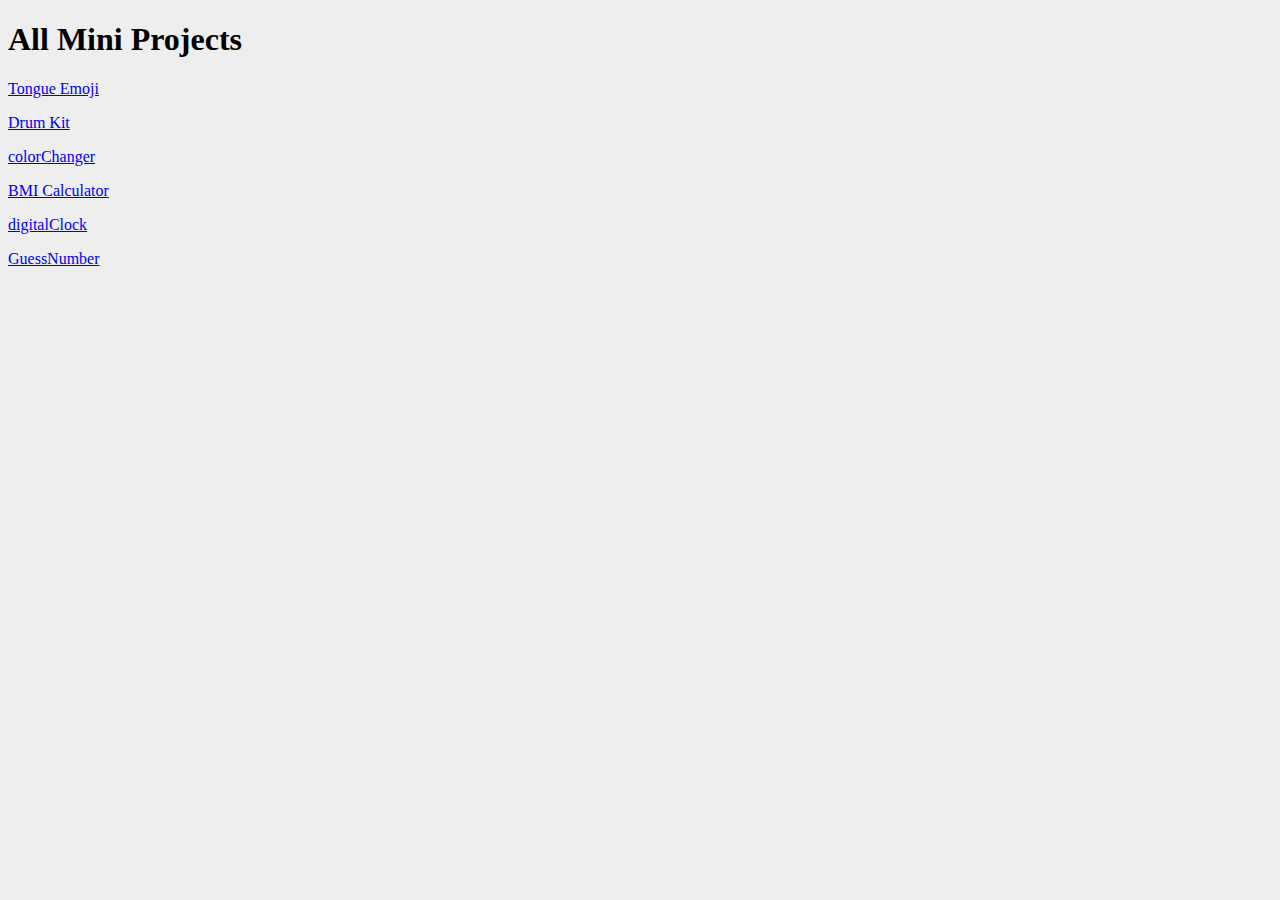
<file: index.html>
<!DOCTYPE html>
<html lang="en">
  <head>
    <meta charset="UTF-8" />
    <meta name="viewport" content="width=device-width, initial-scale=1.0" />
    <title>ART COLLECTION</title>
    <link rel="stylesheet" href="./style.css" />
  </head>
  <body>
    <h1>All Mini Projects</h1>
    <div>
      <a href="./pixelEmoji's/tongue.html">Tongue Emoji</a>
      <a href="./DrumKit/index.html">Drum Kit</a>
      <a href="./colorChanger/colorChanger.html">colorChanger</a>
      <a href="./bmiCalculator/bmi.html">BMI Calculator</a>
      <a href="./digitalClock/digitalClock.html">digitalClock</a>
      <a href="./guessNumber/guessNumber.html">GuessNumber</a>
    </div>
  </body>
</html>
</file>
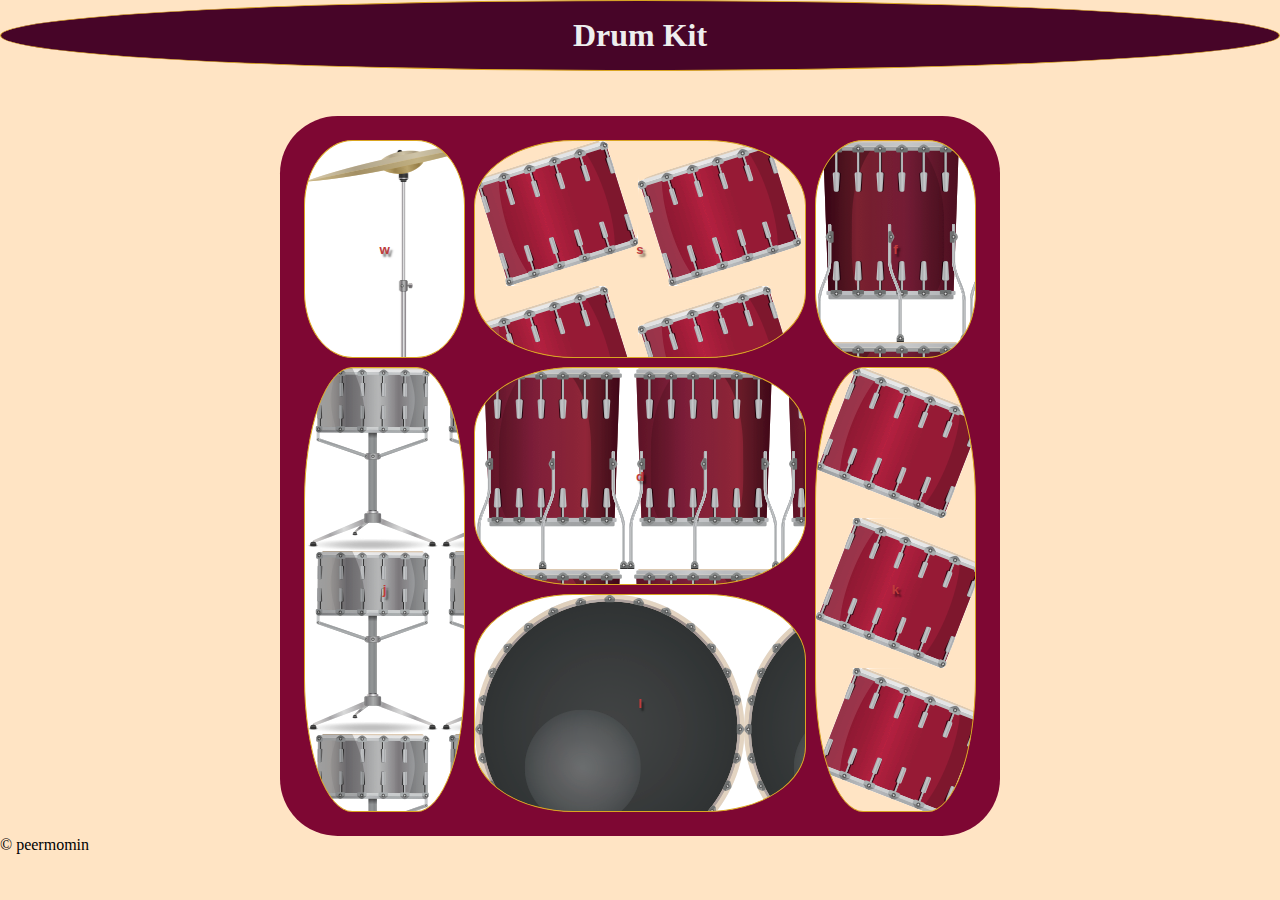
<file: Drum Kit/index.html>
<!DOCTYPE html>
<html lang="en">
  <head>
    <meta charset="UTF-8" />
    <meta name="viewport" content="width=device-width, initial-scale=1.0" />
    <title>Drum Kit</title>
    <link rel="stylesheet" href="style.css" />
  </head>
  <body>
    <header>
      <h1>Drum Kit</h1>
    </header>
    <main class="drum-container">
      <button class="drum w">w</button>
      <button class="drum s">s</button>
      <button class="drum d">d</button>
      <button class="drum f">f</button>
      <button class="drum j">j</button>
      <button class="drum k">k</button>
      <button class="drum l">l</button>
    </main>
    <footer>
      <p>&copy peermomin</p>
    </footer>
    <script src="./index.js"></script>
  </body>
</html>
</file>
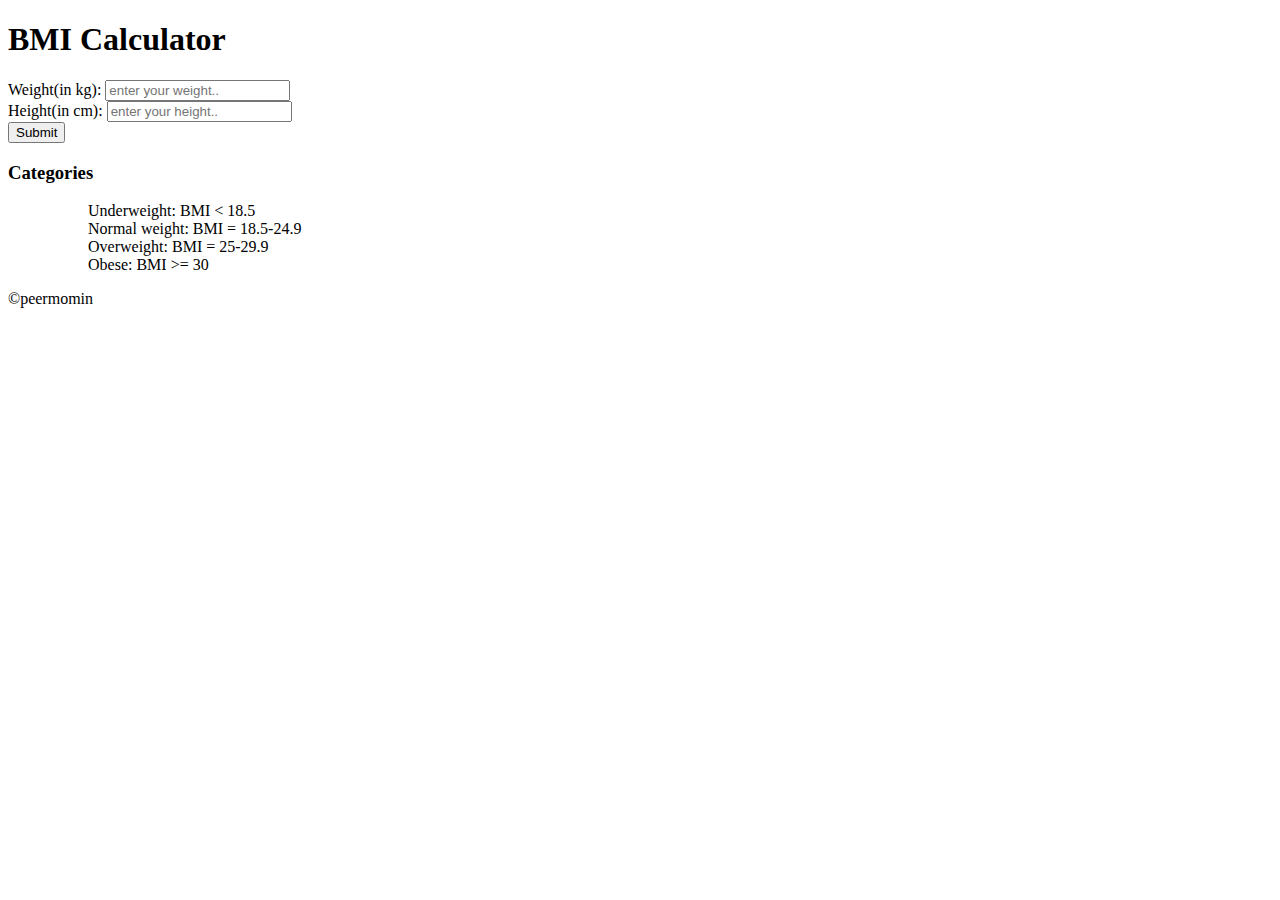
<file: bmiCalculator/bmi.html>
<!DOCTYPE html>
<html lang="en">
  <head>
    <meta charset="UTF-8" />
    <meta name="viewport" content="width=device-width, initial-scale=1.0" />
    <title>BMI</title>
  </head>
  <body>
    <header>
      <h1>BMI Calculator</h1>
    </header>
    <main>
      <form>
        <div>
          <label>Weight(in kg):</label>
          <input type="text" placeholder="enter your weight.." id="weight"/>
        </div>
        <div>
            <label>Height(in cm):</label>
            <input type="text" placeholder="enter your height.." id="height">
        </div>
        <div>
            <input type="submit">
        </div>
      </form>
      <div id="results"></div>
      <p>
        <h3>Categories</h3>
        <ul>
            <ol>Underweight: BMI &lt; 18.5</ol>
            <ol>Normal weight: BMI = 18.5-24.9</ol>
            <ol>Overweight: BMI = 25-29.9</ol>
            <ol>Obese: BMI &gt;= 30</ol>
        </ul>
      </p>
    </main>
    <footer>
        <p>&copy;peermomin</p>
    </footer>
    <script src="./bmi.js"></script>
  </body>
</html>
</file>
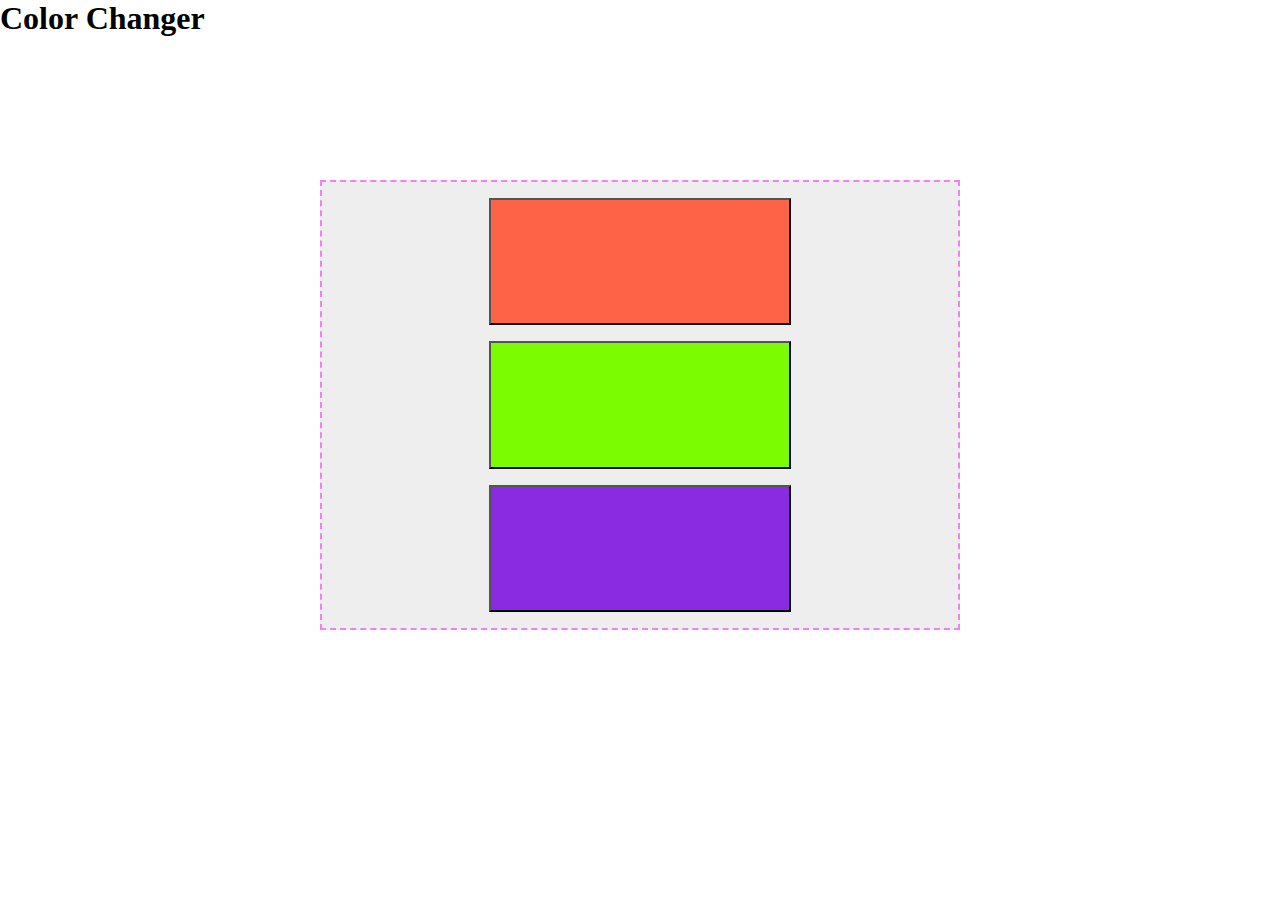
<file: colorChanger/colorChanger.html>
<!DOCTYPE html>
<html lang="en">
  <head>
    <meta charset="UTF-8" />
    <meta name="viewport" content="width=device-width, initial-scale=1.0" />
    <title>Color Changer</title>
    <link rel="stylesheet" href="colorChanger.css" />
  </head>
  <body>
    <h1>Color Changer</h1>
    <div class="container">
      <button class="buttons"></button>
      <button class="buttons"></button>
      <button class="buttons"></button>
    </div>
    <script src="./colorChanger.js"></script>
  </body>
</html>
</file>
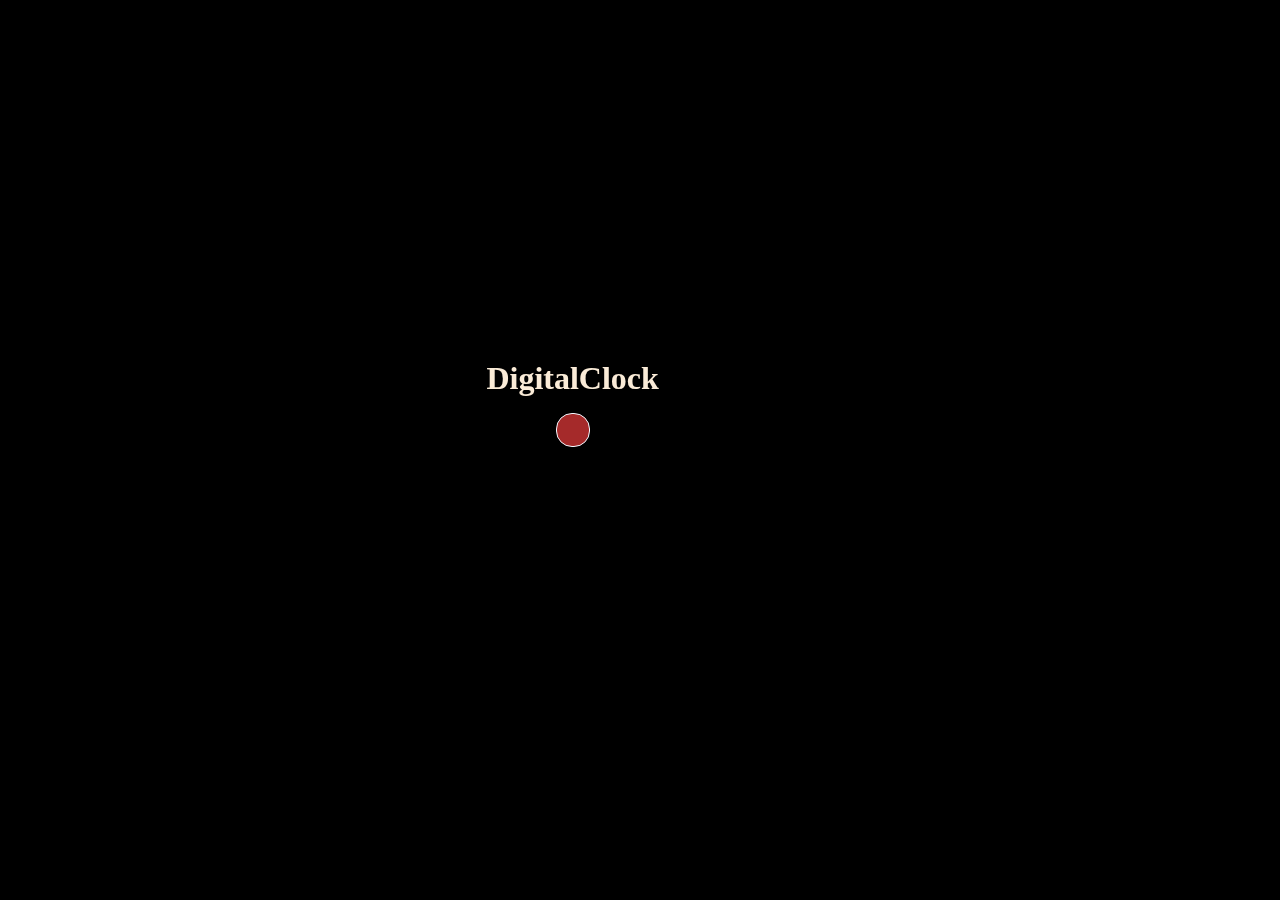
<file: digitalClock/digitalClock.html>
<!DOCTYPE html>
<html lang="en">
  <head>
    <meta charset="UTF-8" />
    <meta name="viewport" content="width=device-width, initial-scale=1.0" />
    <title>digitalClock</title>
    <link rel="stylesheet" href="digitalClock.css">
  </head>
  <body>
    <div class="container">
      <h1>DigitalClock</h1>
      <p id="clock"></p>
    </div>
    <script src="./digitalClock.js"></script>
  </body>
</html>
</file>
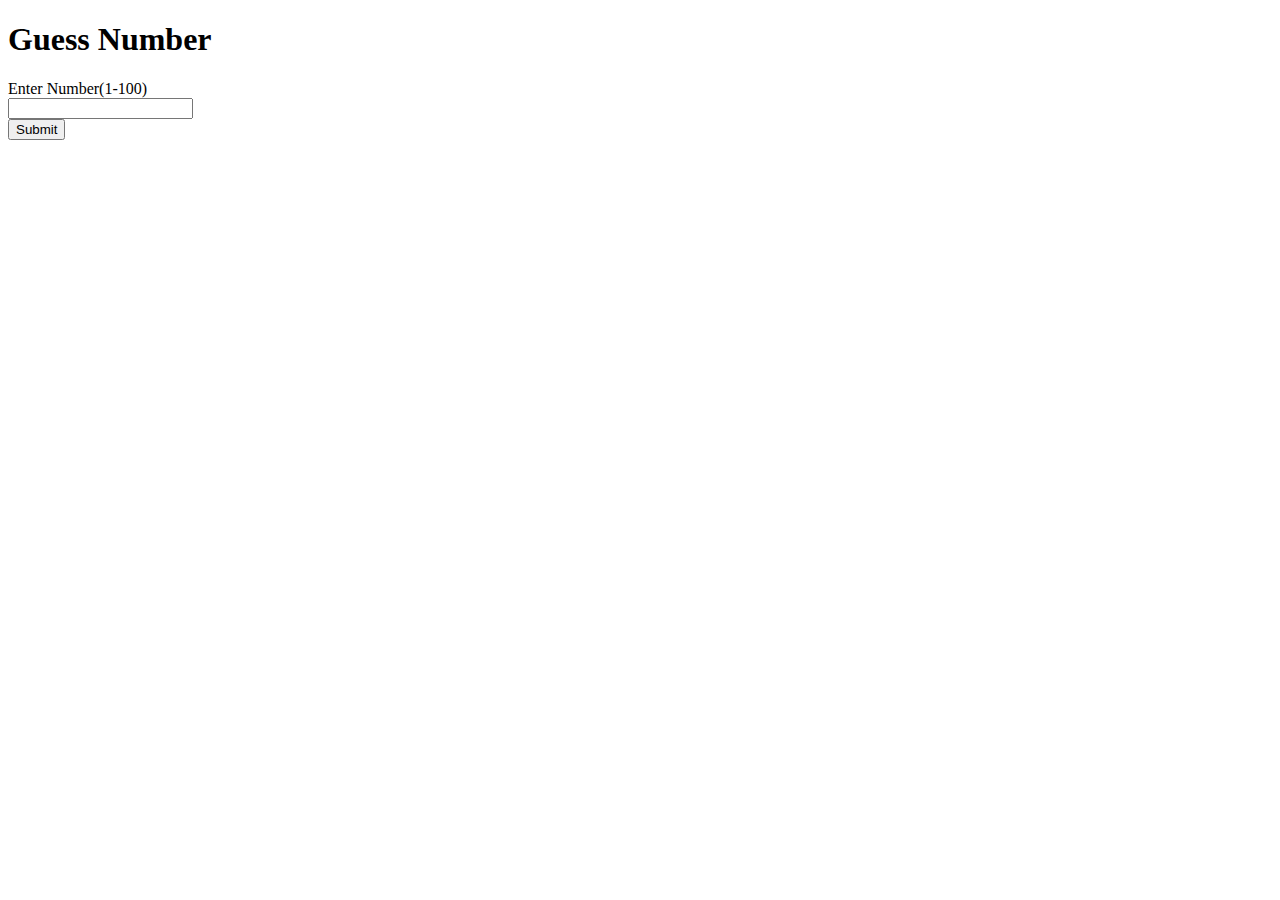
<file: guessNumber/guessNumber.html>
<!DOCTYPE html>
<html lang="en">
  <head>
    <meta charset="UTF-8" />
    <meta name="viewport" content="width=device-width, initial-scale=1.0" />
    <title>Guess Number</title>
  </head>
  <body>
    <h1>Guess Number</h1>
    <form>
      <div>
        <label>Enter Number(1-100)</label>
      </div>
      <div>
        <input type="text" id="inputNum" />
      </div>
      <div>
        <input type="submit" />
      </div>
    </form>
    <div class="result"></div>
    <script src="./guessNumber.js"></script>
  </body>
</html>
</file>
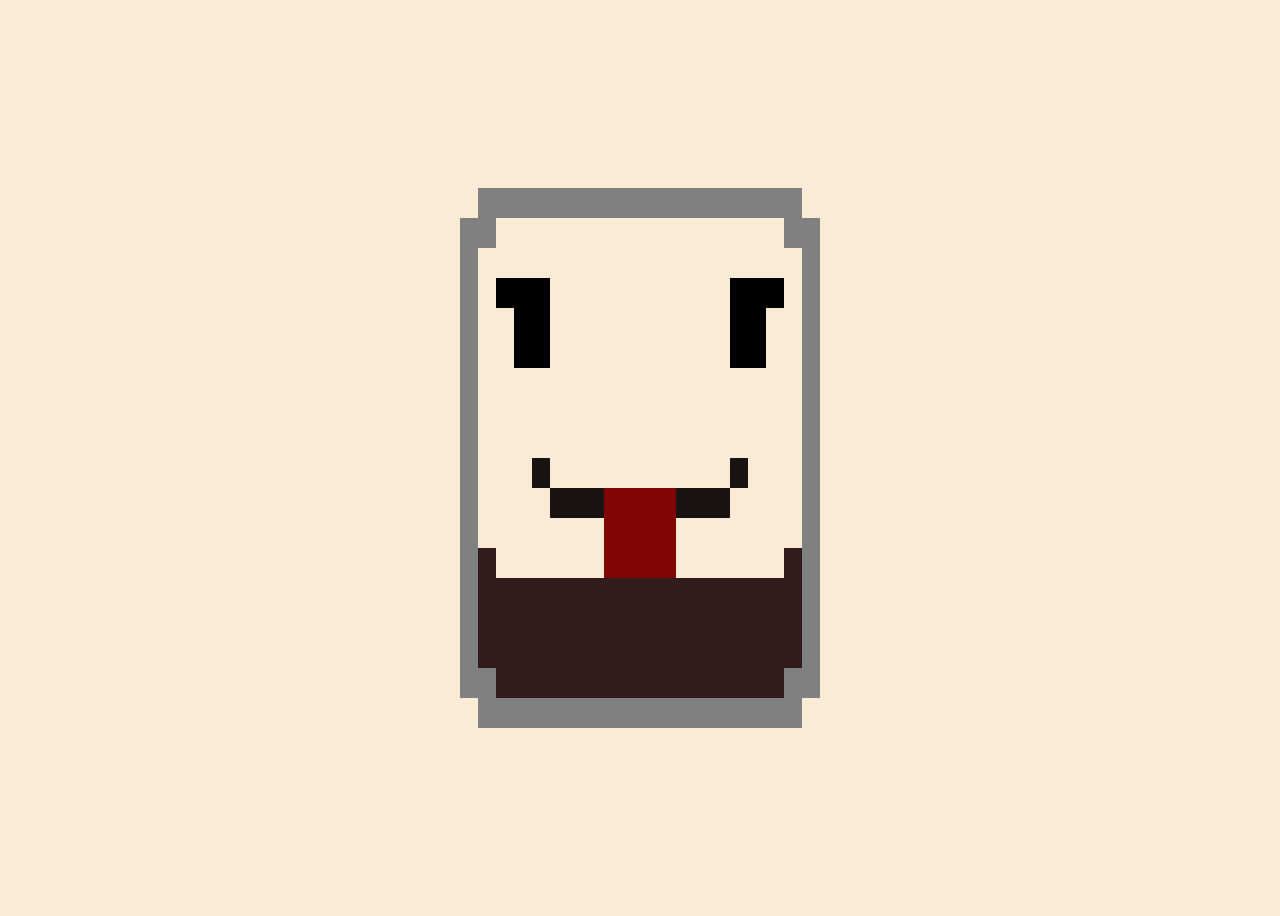
<file: pixelEmoji's/tongue.html>
<!DOCTYPE html>
<html lang="en">
<head>
    <meta charset="UTF-8">
    <meta name="viewport" content="width=device-width, initial-scale=1.0">
    <title>BesharmEmoji</title>
    <link rel="stylesheet" href="tongue.css">
</head>
<body>
    <div class="container">
        <div class="parts top"></div>
        <div class="parts topleft"></div>
        <div class="parts topright"></div>
        <div class="parts right"></div>
        <div class="parts left"></div>
        <div class="eye leftBig"></div>
        <div class="eye leftSmall"></div>
        <div class="eye rightBig"></div>
        <div class="eye rightSmall"></div>
        <div class="lip Rightlip"></div>
        <div class="lip Bottomlip"></div>
        <div class="lip Leftlip"></div>
        <div class="toungue"></div>
        <div class="Beard beardL"></div>
        <div class="Beard beardR"></div>
        <div class="Beard beard"></div>
        <div class="parts bottomleft"></div>
        <div class="parts bottomright"></div>
        <div class="parts bottom"></div>
    </div>
</body>
</html>
</file>
<file: style.css>
*{
    background: #eee;
}
div{
    display: flex;
    flex-direction: column;
    gap: 1rem;
}
</file>
<file: Drum Kit/style.css>
* {
    background: bisque;
    padding: 0px;
    margin: 0px;
    box-sizing: border-box;
}

header h1{
    background: rgb(71, 5, 40);
    color: #eee;
    padding: 1rem;
    text-align: center;
    border-radius: 100%;
    font-weight: 600;
    border: 1px solid goldenrod;
    margin-bottom: 5vh;
    
}
.drum-container{
    border-radius: 8%;
    margin: auto;
    height: 80vh;
    width: 80vh;
    padding: 1.5rem;
    display: grid;
    grid-template-columns: repeat(4,1fr);
    gap: 1vh;
    background: rgb(126, 7, 51);
    
}

.drum-container button{
    border: 1px solid goldenrod;
    border-radius: 30%;
    color: #be3c3c;
    font-weight: 800;
    text-shadow: 2.5px 2.5px 2px rgba(0, 0, 0, 0.5);
}
.drum-container :nth-child(7){
    
    grid-row: 3/4;
    grid-column: 2/4;
    background-image: url(images/kick.png);
}
.drum-container :nth-child(6){
    grid-column: 4/5;
    grid-row: 2/4;
    background-image: url(images/tom1.png);
}
.drum-container :nth-child(5){
    grid-row: 2/4;
    background-image: url(images/snare.png);
}
.drum-container :nth-child(4){
    background-image: url(images/tom4.png);
}
.drum-container :nth-child(3){
    grid-row: 2/3;
    grid-column: 2/4;
    background-image: url(images/tom3.png);
}
.drum-container :nth-child(2){
    grid-column: 2/4;
    background-image: url(images/tom2.png);
}
.drum-container :nth-child(1){
    background-image: url(images/crash.png);
}
.pressed {
    box-shadow: 0 4px 4px 0 #8f9b9f;
    opacity: 0.7;
  }
</file>
<file: colorChanger/colorChanger.css>
*{
    padding: 0px;
    margin: 0px;
    box-sizing: border-box;
}

h1{
    color: black;
    border-radius: 8px;
}
.container{
    background: #eee;
    display: flex;
    flex-direction: column;
    justify-content: center;
    align-items: center;
    gap: 1rem;
    height: 50%;
    width: 50%;
    position: absolute;
    top: 20%;
    left: 25%;
    right: 25%;
    padding: 1rem;
    border: 2px dashed violet;

}

.buttons:nth-child(1){
    background: tomato;
    min-width: 50%;
    flex: 1;
  
}
.buttons:nth-child(2){
   background: lawngreen;
   min-width: 50%;
   flex: 1;
}
.buttons:nth-child(3){
    background: blueviolet;
    width: 50%;
    flex: 1;
}
</file>
<file: digitalClock/digitalClock.css>
*{
    background: #000;
    color: antiquewhite;
    margin: 0%;
    padding: 0%;
    box-sizing: border-box;
}

div{
    position: fixed;
    top: 40%;
    left: 38%;
    display: flex;
    flex-direction: column;
    justify-content: center;
    align-items: center;
}
#clock{
    background-color: brown;
    padding: 1rem;
    border: 1px solid aliceblue;
    color: aliceblue;
    border-radius: 1rem;
    margin-top: 1rem;
}
</file>
<file: pixelEmoji's/tongue.css>
body{
    height: 100vh;
    background: antiquewhite;
     display: flex;
    justify-content: center;
    align-items: center;
}
.container{
    height: 60vh;
    width: 40vh;
    display: grid;
    grid-template-columns: repeat(20,1fr);
    grid-template-rows: repeat(18,1fr);
}
.parts{
    background: grey;
}
.lip{
    background: #1b1212;
}
.eye{
    background: #000;
}
.toungue{
    background: #800606;
}
.Beard{
    background: rgb(49, 28, 28);
}
.top{
    grid-area: 1/2/2/20;
}
.topleft{
    grid-area:2/2/3/3;
}
.topright{
    grid-area: 2/19/3/20;
}
.right{
    grid-area: 2/1/18/2;
}
.left{
    grid-area: 2/20/18/21;
}
.leftSmall{
    grid-area: 4/3/5/4;
}
.leftBig{
    grid-area: 4/4/7/6;
}
.rightBig{
    grid-area: 4/16/7/18;
}
.rightSmall{
    grid-area: 4/18/5/19;
}
.Leftlip{
    grid-area: 10/5/11/6;
}
.Bottomlip{
    grid-area: 11/6/12/16;
}
.Rightlip{
    grid-area: 10/16/11/17;
}
.toungue{
    grid-area: 11/9/14/13;
}
.beardL{
    grid-area: 13/2/14/3;
}
.beardR{
    grid-area: 13/19/14/20;
}
.beard{
    grid-area: 14/2/18/20;
}
.bottomleft{
    grid-area: 17/2/18/3;
}
.bottomright{
    grid-area: 17/19/18/20;
}
.bottom{
    grid-area: 18/2/19/20;
}
</file>
